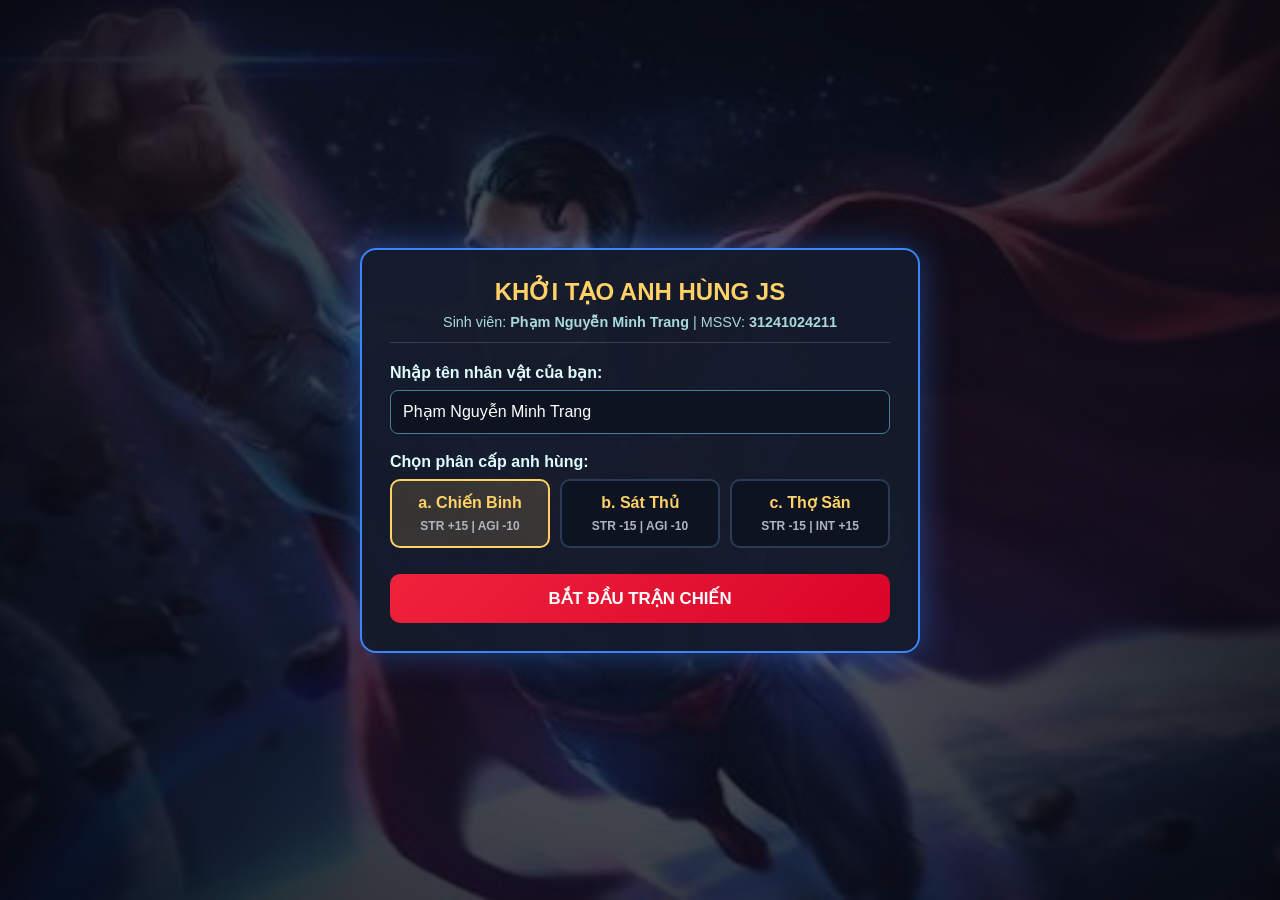
<file: index.html>
<!DOCTYPE html>
<html lang="vi">
<head>
    <meta charset="UTF-8">
    <meta name="viewport" content="width=device-width, initial-scale=1.0">
    <title>Anh Hùng Javascript - Đại Chiến Rồng Già</title>
    <style>
        * { box-sizing: border-box; margin: 0; padding: 0; font-family: 'Segoe UI', Tahoma, Geneva, Verdana, sans-serif; }
        body {
            background-image: url('./images.jpg');
            background-size: cover; background-position: center; background-attachment: fixed;
            background-color: #12151f; color: #fff; min-height: 100vh;
            display: flex; justify-content: center; align-items: center; overflow-x: hidden;
        }
        .overlay { position: fixed; inset: 0; background: radial-gradient(circle at center, rgba(15, 20, 35, 0.65), rgba(8, 10, 18, 0.92)); z-index: 0; }
        .hidden { display: none !important; }
        
        /* Modal */
        .modal { position: relative; z-index: 10; width: 95%; max-width: 560px; background: rgba(22, 28, 45, 0.95); border: 2px solid #3a86ff; border-radius: 16px; padding: 28px; box-shadow: 0 0 35px rgba(58, 134, 255, 0.4); }
        .modal h2 { text-align: center; color: #ffd166; margin-bottom: 8px; }
        .student-info { text-align: center; font-size: 0.9rem; color: #a8dadc; margin-bottom: 20px; padding-bottom: 12px; border-bottom: 1px solid rgba(255, 255, 255, 0.15); }
        .form-group { margin-bottom: 18px; }
        .form-group label { display: block; margin-bottom: 8px; font-weight: 600; color: #e0fbfc; }
        input[type="text"] { width: 100%; padding: 12px; border-radius: 8px; border: 1px solid #457b9d; background: #0d1321; color: #fff; font-size: 1rem; }
        .class-options { display: grid; grid-template-columns: repeat(3, 1fr); gap: 10px; }
        .class-card { background: #0d1321; border: 2px solid #2b3a55; border-radius: 10px; padding: 12px 8px; text-align: center; cursor: pointer; }
        .class-card:has(input:checked) { border-color: #ffd166; background: rgba(255, 209, 102, 0.15); }
        .class-card input { display: none; }
        .class-title { display: block; font-weight: bold; color: #ffd166; margin-bottom: 4px; }
        .class-card small { font-size: 0.75rem; color: #adb5bd; }
        .btn-primary { width: 100%; padding: 14px; background: linear-gradient(135deg, #ef233c, #d90429); color: white; border: none; border-radius: 10px; font-size: 1.05rem; font-weight: bold; cursor: pointer; }

        /* Game Container */
        #game-container { position: relative; z-index: 5; width: 96%; max-width: 1050px; padding: 15px; }
        header { text-align: center; margin-bottom: 15px; }
        header h1 { font-size: 1.9rem; color: #ffd166; text-shadow: 0 2px 12px rgba(255, 209, 102, 0.5); }
        #hero-banner { font-size: 0.9rem; color: #bde0fe; margin-top: 4px; }

        /* Arena */
        .arena {
            position: relative; display: flex; justify-content: space-between; align-items: flex-end;
            background: rgba(16, 22, 38, 0.75); border: 2px solid rgba(255, 255, 255, 0.15);
            border-radius: 18px; padding: 25px 40px; min-height: 380px; backdrop-filter: blur(6px); overflow: hidden;
        }
        .fighter-box { width: 38%; display: flex; flex-direction: column; align-items: center; z-index: 2; }
        .stats-panel { width: 100%; background: rgba(10, 14, 26, 0.85); border: 1px solid #3a86ff; border-radius: 12px; padding: 12px 15px; margin-bottom: 15px; }
        .dragon-panel { border-color: #ef233c; }
        .stats-panel h3 { font-size: 1.1rem; margin-bottom: 4px; }
        .badge { display: inline-block; font-size: 0.75rem; padding: 2px 8px; border-radius: 12px; background: #2b59c3; margin-bottom: 8px; }
        .dragon-badge { background: #9d0208; }
        .hp-bar-container { position: relative; width: 100%; height: 22px; background: #2b2d42; border-radius: 11px; overflow: hidden; margin-bottom: 8px; border: 1px solid rgba(255,255,255,0.2); }
        .hp-bar { height: 100%; width: 100%; transition: width 0.35s ease-out; }
        .hero-hp { background: linear-gradient(90deg, #06d6a0, #118ab2); }
        .dragon-hp { background: linear-gradient(90deg, #ff9e00, #d00000); }
        .hp-text { position: absolute; inset: 0; display: flex; justify-content: center; align-items: center; font-size: 0.8rem; font-weight: bold; text-shadow: 1px 1px 2px #000; }
        .attributes { display: flex; justify-content: space-between; font-size: 0.85rem; color: #e2e8f0; }

        /* Character Sprites & Anims */
        .character-sprite { position: relative; animation: idleFloat 2.4s ease-in-out infinite; }
        @keyframes idleFloat { 0%, 100% { transform: translateY(0); } 50% { transform: translateY(-8px); } }

        .hero-attack-anim { animation: heroLunge 0.45s ease-in-out !important; }
        @keyframes heroLunge { 0% { transform: translateX(0); } 45% { transform: translateX(220px) scale(1.1); } 100% { transform: translateX(0); } }

        .dragon-attack-anim { animation: dragonLunge 0.45s ease-in-out !important; }
        @keyframes dragonLunge { 0% { transform: translateX(0); } 45% { transform: translateX(-200px) scale(1.08); } 100% { transform: translateX(0); } }

        .hurt-anim { animation: hurtFlash 0.4s ease !important; }
        @keyframes hurtFlash {
            0%, 100% { filter: none; transform: translateX(0); }
            25% { filter: brightness(2.5) sepia(1) hue-rotate(-50deg) saturate(6); transform: translateX(-14px); }
            50% { filter: brightness(0.6); transform: translateX(14px); }
            75% { filter: brightness(2) sepia(1) hue-rotate(-50deg) saturate(5); transform: translateX(-8px); }
        }
        .dodge-anim { animation: dodgeJump 0.45s ease !important; }
        @keyframes dodgeJump { 0%, 100% { transform: translateY(0); opacity: 1; } 50% { transform: translateY(-45px); opacity: 0.45; } }
        .screen-shake { animation: shake 0.35s ease-in-out; }
        @keyframes shake { 0%, 100% { transform: translate(0, 0); } 20% { transform: translate(-10px, 6px); } 40% { transform: translate(10px, -6px); } }

        /* VFX Effects */
        .vfx-layer { position: absolute; inset: 0; pointer-events: none; z-index: 6; }
        .slash-effect {
            position: absolute; right: 22%; bottom: 90px; width: 140px; height: 140px;
            border-top: 8px solid #00f5d4; border-right: 8px solid #ffffff; border-radius: 50%;
            transform: rotate(-20deg) scale(0.5); opacity: 0; animation: slashPop 0.4s ease-out forwards;
        }
        @keyframes slashPop { 0% { opacity: 1; transform: rotate(-45deg) scale(0.4); } 60% { opacity: 1; transform: rotate(15deg) scale(1.2); } 100% { opacity: 0; transform: rotate(35deg) scale(1.4); } }

        .fireball-effect {
            position: absolute; right: 30%; bottom: 115px; width: 55px; height: 55px;
            background: radial-gradient(circle, #fff3b0, #ff9e00, #d00000); border-radius: 50%;
            box-shadow: 0 0 30px #ff5400; animation: fireballFly 0.45s ease-in forwards;
        }
        @keyframes fireballFly { 0% { right: 30%; transform: scale(0.7); opacity: 1; } 85% { right: 72%; transform: scale(1.5); opacity: 1; } 100% { right: 75%; transform: scale(2.2); opacity: 0; } }

        .floating-text { position: absolute; font-weight: 900; font-size: 1.45rem; text-shadow: 2px 2px 4px #000; animation: floatUp 1.1s ease-out forwards; white-space: nowrap; }
        .dmg-normal { color: #ffffff; }
        .dmg-crit { color: #ffd166; font-size: 1.85rem; }
        .dmg-miss { color: #90e0ef; font-style: italic; }
        @keyframes floatUp { 0% { opacity: 1; transform: translateY(0) scale(0.8); } 30% { transform: translateY(-25px) scale(1.15); } 100% { opacity: 0; transform: translateY(-75px) scale(1); } }

        /* Control Panel */
        .control-panel { margin-top: 15px; background: rgba(16, 22, 38, 0.9); border: 1px solid rgba(255, 255, 255, 0.15); border-radius: 14px; padding: 15px; }
        .actions { display: flex; gap: 12px; align-items: center; margin-bottom: 12px; flex-wrap: wrap; }
        .btn-attack { padding: 12px 24px; background: linear-gradient(135deg, #ff9e00, #ff5400); color: #fff; border: none; border-radius: 8px; font-weight: bold; cursor: pointer; }
        .btn-attack:disabled { opacity: 0.5; cursor: not-allowed; }
        .btn-secondary { padding: 12px 18px; background: #2b3a55; color: #fff; border: 1px solid #457b9d; border-radius: 8px; font-weight: 600; cursor: pointer; }
        .sound-toggle { margin-left: auto; cursor: pointer; user-select: none; }
        .battle-log { height: 145px; overflow-y: auto; background: #0b0f19; border-radius: 8px; padding: 10px 14px; font-size: 0.92rem; line-height: 1.5; border: 1px solid #1d2d44; }
        .log-entry { margin-bottom: 4px; }
        .log-entry.hero { color: #4cc9f0; }
        .log-entry.crit { color: #ffd166; font-weight: bold; }
        .log-entry.dragon { color: #ff758f; }
        .log-entry.miss { color: #adb5bd; font-style: italic; }
        .log-entry.system { color: #80ed99; font-weight: bold; }
    </style>
</head>
<body> 
    <div class="overlay"></div>

    <!-- Modal Khởi Tạo -->
    <div id="setup-modal" class="modal">
        <div class="modal-content">
            <h2>KHỞI TẠO ANH HÙNG JS</h2>
            <p class="student-info">Sinh viên: <strong>Phạm Nguyễn Minh Trang</strong> | MSSV: <strong>31241024211</strong></p>
            
            <div class="form-group">
                <label for="hero-name-input">Nhập tên nhân vật của bạn:</label>
                <input type="text" id="hero-name-input" value="Phạm Nguyễn Minh Trang">
            </div>

            <div class="form-group">
                <label>Chọn phân cấp anh hùng:</label>
                <div class="class-options">
                    <label class="class-card">
                        <input type="radio" name="hero-class" value="a" checked>
                        <span class="class-title">a. Chiến Binh</span>
                        <small>STR +15 | AGI -10</small>
                    </label>
                    <label class="class-card">
                        <input type="radio" name="hero-class" value="b">
                        <span class="class-title">b. Sát Thủ</span>
                        <small>STR -15 | AGI -10</small>
                    </label>
                    <label class="class-card">
                        <input type="radio" name="hero-class" value="c">
                        <span class="class-title">c. Thợ Săn</span>
                        <small>STR -15 | INT +15</small>
                    </label>
                </div>
            </div>
            <button id="start-btn" class="btn-primary">BẮT ĐẦU TRẬN CHIẾN</button>
        </div>
    </div>

    <!-- Giao diện chính -->
    <div id="game-container" class="hidden">
        <header>
            <h1>ĐẠI CHIẾN RỒNG GIÀ</h1>
            <div id="hero-banner"></div>
        </header>

        <div class="arena" id="arena">
            <!-- Anh Hùng -->
            <div class="fighter-box" id="hero-box">
                <div class="stats-panel">
                    <h3 id="display-hero-name">Anh Hùng</h3>
                    <span class="badge" id="display-hero-class">Phân cấp</span>
                    <div class="hp-bar-container">
                        <div class="hp-bar hero-hp" id="hero-hp-bar"></div>
                        <span class="hp-text" id="hero-hp-text">105 / 105</span>
                    </div>
                    <div class="attributes" id="hero-stats"></div>
                </div>

                <div class="character-sprite" id="hero-sprite">
                    <svg viewBox="0 0 200 220" width="180" height="200">
                        <path d="M70 75 Q20 130 15 195 L95 180 L110 85 Z" fill="#d90429" />
                        <rect x="82" y="140" width="16" height="55" rx="6" fill="#1d3557" />
                        <rect x="104" y="140" width="16" height="55" rx="6" fill="#1d3557" />
                        <rect x="80" y="175" width="20" height="22" rx="4" fill="#ef233c" />
                        <rect x="102" y="175" width="20" height="22" rx="4" fill="#ef233c" />
                        <path d="M72 70 L128 70 L120 145 L80 145 Z" fill="#2b59c3" />
                        <polygon points="100,82 115,92 100,108 85,92" fill="#ffd166" stroke="#d90429" stroke-width="2"/>
                        <rect x="79" y="136" width="42" height="8" fill="#ffd166" />
                        <rect x="58" y="75" width="15" height="50" rx="7" transform="rotate(15 58 75)" fill="#2b59c3" />
                        <circle cx="100" cy="48" r="20" fill="#ffcdb2" />
                        <path d="M80 45 Q82 22 105 25 Q122 28 118 46 Q110 34 95 36 Q85 38 80 45 Z" fill="#1b1b1b" />
                        <circle cx="106" cy="46" r="2.5" fill="#00f5d4" />
                        <rect x="122" y="75" width="15" height="48" rx="7" transform="rotate(-25 122 75)" fill="#2b59c3" />
                        <g transform="translate(142, 105) rotate(-35)">
                            <rect x="-4" y="-85" width="8" height="85" rx="3" fill="#00f5d4" stroke="#ffffff" stroke-width="1.5"/>
                            <rect x="-14" y="0" width="28" height="6" rx="2" fill="#ffd166" />
                            <rect x="-4" y="6" width="8" height="18" fill="#4a4e69" />
                        </g>
                    </svg>
                </div>
            </div>

            <div class="vfx-layer" id="vfx-layer"></div>

            <!-- Rồng Già -->
            <div class="fighter-box" id="dragon-box">
                <div class="stats-panel dragon-panel">
                    <h3>Rồng Già Cổ Đại</h3>
                    <span class="badge dragon-badge">Boss Hỏa Long</span>
                    <div class="hp-bar-container">
                        <div class="hp-bar dragon-hp" id="dragon-hp-bar"></div>
                        <span class="hp-text" id="dragon-hp-text">600 / 600</span>
                    </div>
                    <div class="attributes" id="dragon-stats"></div>
                </div>

                <div class="character-sprite" id="dragon-sprite">
                    <svg viewBox="0 0 260 230" width="230" height="210">
                        <path d="M135 90 Q190 15 245 45 Q215 75 225 105 Q190 95 180 120 Q155 105 135 115 Z" fill="#6a040f" stroke="#370617" stroke-width="3"/>
                        <path d="M165 175 Q225 190 245 145 Q230 175 170 190 Z" fill="#9d0208" />
                        <ellipse cx="145" cy="145" rx="45" ry="50" fill="#d00000" />
                        <path d="M110 115 Q95 145 115 180 Q135 150 125 115 Z" fill="#f48c06" />
                        <path d="M115 115 Q85 85 75 60 L105 55 Q125 80 135 105 Z" fill="#d00000" />
                        <polygon points="95,55 115,20 105,58" fill="#ffba08" />
                        <polygon points="85,55 98,25 93,58" fill="#faa307" />
                        <path d="M40 65 L95 50 L100 75 L45 80 Z" fill="#9d0208" />
                        <path d="M48 85 L95 78 L92 92 L52 92 Z" fill="#6a040f" />
                        <polygon points="52,80 56,88 60,80" fill="#fff" />
                        <polygon points="68,78 72,86 76,78" fill="#fff" />
                        <circle cx="75" cy="63" r="5" fill="#ffea00" />
                        <circle cx="74" cy="63" r="2" fill="#000" />
                        <circle cx="42" cy="82" r="7" fill="#ff9e00" opacity="0.85" />
                        <path d="M115 180 L100 205 L125 205 Z" fill="#9d0208" />
                        <path d="M150 180 L140 205 L165 205 Z" fill="#9d0208" />
                    </svg>
                </div>
            </div>
        </div>

        <div class="control-panel">
            <div class="actions">
                <button id="attack-btn" class="btn-attack">⚔️ TUNG ĐÒN TRẢM LONG</button>
                <button id="auto-btn" class="btn-secondary">⚡ TỰ ĐỘNG ĐÁNH</button>
                <button id="reset-btn" class="btn-secondary hidden">🔄 CHƠI LẠI</button>
                <label class="sound-toggle"><input type="checkbox" id="sound-checkbox" checked> 🔊 Âm thanh</label>
            </div>
            <div class="battle-log" id="battle-log">
                <div class="log-entry system">Trận chiến bắt đầu! Hãy bấm nút tấn công để chiến đấu!</div>
            </div>
        </div>
    </div>

    <!-- Nhúng file JS xử lý -->
    <script src="anhhung.js"></script>
</body>
</html>
</file>
